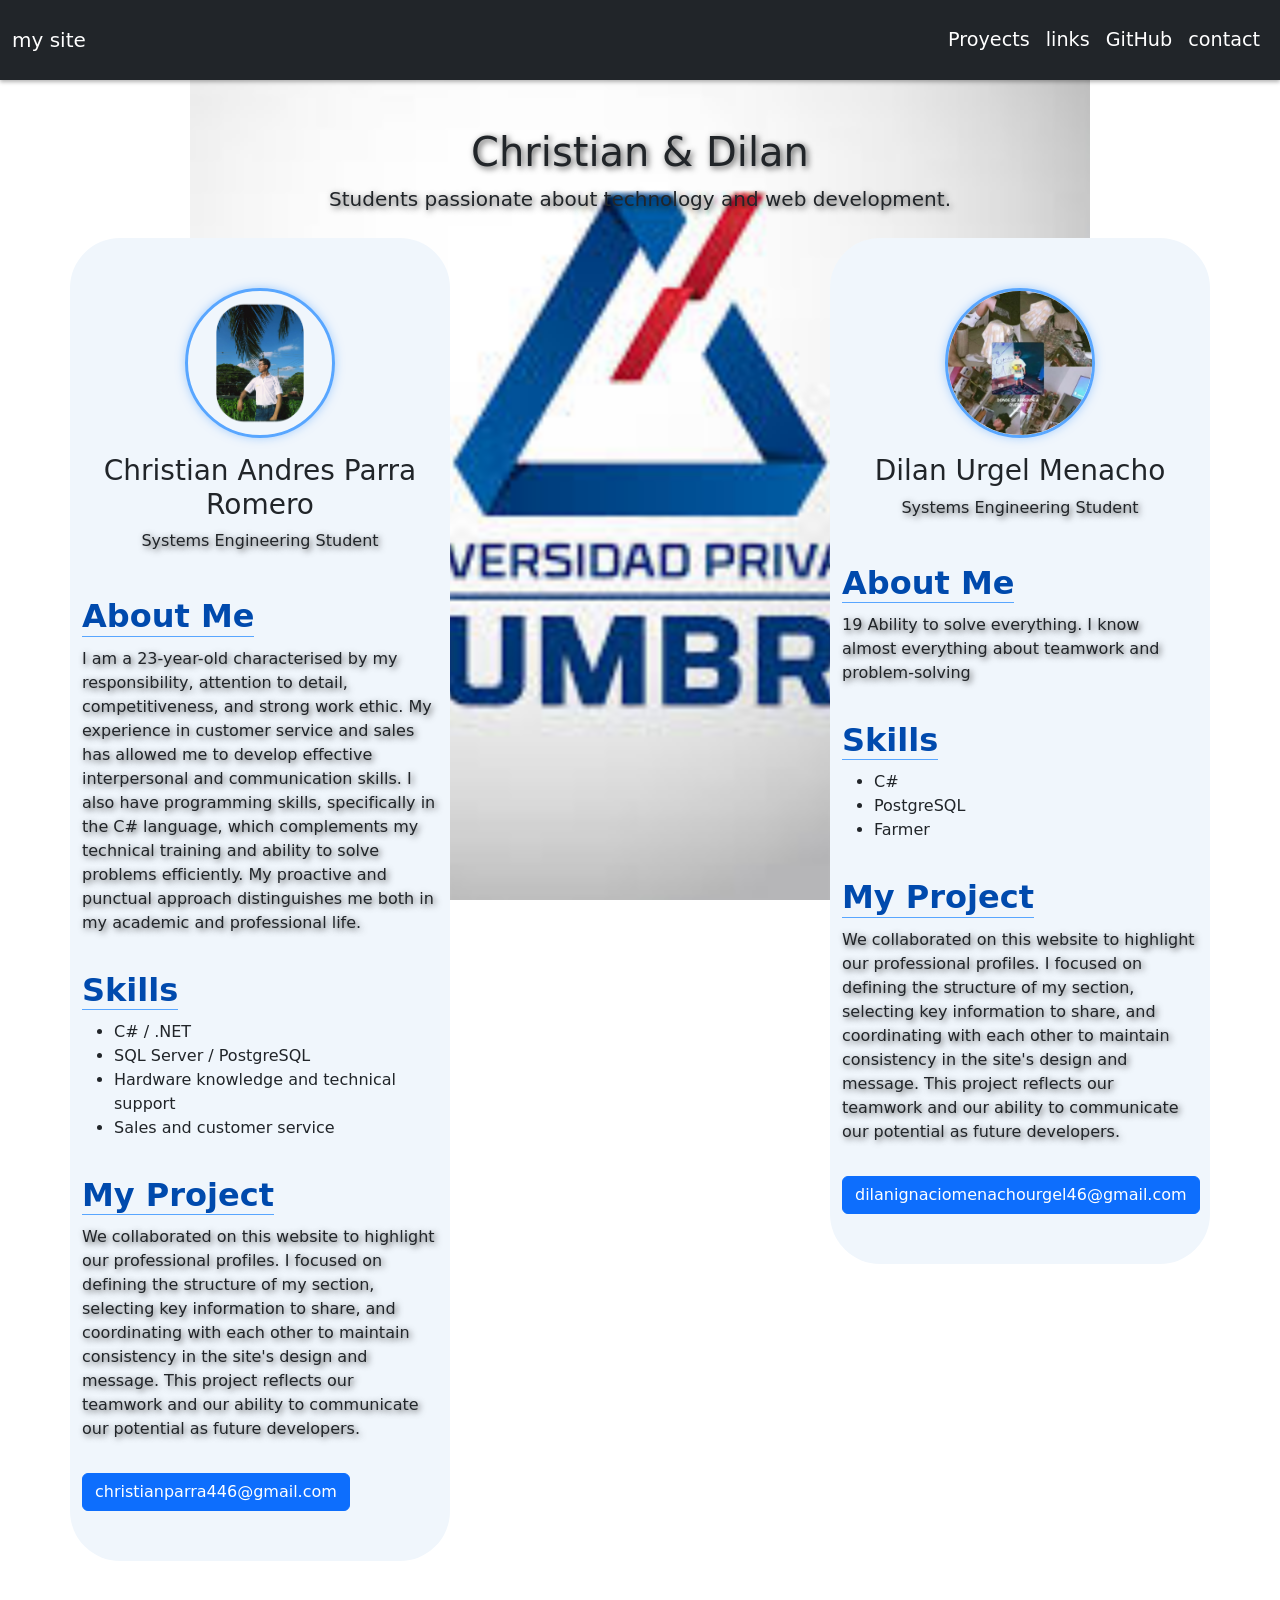
<file: aboutme.html>
<!DOCTYPE html>
<html lang="es">
<head>
  <link rel="stylesheet" href="style.css">
  <meta charset="UTF-8" />
  <meta name="viewport" content="width=device-width, initial-scale=1.0"/>
  <title>About Me</title>
  <link href="https://cdn.jsdelivr.net/npm/bootstrap@5.3.5/dist/css/bootstrap.min.css" rel="stylesheet"/>
  

  <link rel="stylesheet" href="https://cdnjs.cloudflare.com/ajax/libs/animate.css/4.1.1/animate.min.css"/>

  <style>
    .animate__animated {
      animation-duration: 1.2s;
      animation-fill-mode: both;
    }
  </style>
</head>
<body>
  <nav class="navbar navbar-expand-lg navbar-dark bg-dark">
    <div class="container-fluid">
      <a class="navbar-brand" href="inicio.html">my site</a>
      <button class="navbar-toggler" type="button" data-bs-toggle="collapse" data-bs-target="#navbarNav">
        <span class="navbar-toggler-icon"></span>
      </button>
      <div class="collapse navbar-collapse justify-content-end" id="navbarNav">
        <ul class="navbar-nav">
          <li class="nav-item"><a class="nav-link" href="proyecto.html">Proyects</a></li>
          <li class="nav-item"><a class="nav-link" href="links.html">links</a></li>
          <li class="nav-item">
            <a class="nav-link" href="https://github.com/christian446/aboutme" target="_blank">GitHub</a>
          </li>
          <li class="nav-item"><a class="nav-link" href="contacto.html">contact</a></li>
        </ul>
      </div>
    </div>
  </nav>

  <div class="container py-5">
    <div class="text-center mb-4">
      <h1>Christian & Dilan</h1>
      <p class="lead">Students passionate about technology and web development.</p>
    </div>

    <div class="row justify-content-between align-items-start text-center">

      <!-- Christian -->
      <div id="about-christian" class="col-md-4 person-card animate__animated animate__fadeInUp">
        <img src="chris.png" alt="Christian" class="img-fluid rounded-circle profile-img">
        <h3 class="mt-3">Christian Andres Parra Romero</h3>
        <p>Systems Engineering Student</p>
        <div class="section mt-4 text-start">
          <h5 class="section-title">About Me</h5>
          <p>I am a 23-year-old characterised by my responsibility, attention to detail, competitiveness, and strong work ethic. My experience in customer service and sales has allowed me to develop effective interpersonal and communication skills. I also have programming skills, specifically in the C# language, which complements my technical training and ability to solve problems efficiently. My proactive and punctual approach distinguishes me both in my academic and professional life.</p>

          <h5 class="section-title">Skills</h5>
          <ul>
            <li>C# / .NET</li>
            <li>SQL Server / PostgreSQL</li>
            <li>Hardware knowledge and technical support</li>
            <li>Sales and customer service</li>
          </ul>

          <h5 class="section-title">My Project</h5>
          <p>We collaborated on this website to highlight our professional profiles. I focused on defining the structure of my section, selecting key information to share, and coordinating with each other to maintain consistency in the site's design and message. This project reflects our teamwork and our ability to communicate our potential as future developers.</p>

          <a href="https://mail.google.com/mail/?view=cm&to=christianparra446@gmail.com" target="_blank" class="btn btn-primary mt-3">
            christianparra446@gmail.com
          </a>
        </div>
      </div>

      <!-- Dilan -->
      <div id="about-dilan" class="col-md-4 person-card dilan-fix animate__animated animate__fadeInUp" style="animation-delay: 0.3s;">
        <img src="dilan1.jpeg" alt="Dilan" class="img-fluid rounded-circle profile-img">
        <h3 class="mt-3">Dilan Urgel Menacho</h3>
        <p>Systems Engineering Student</p>
        <div class="section mt-4 text-start">
          <h5 class="section-title">About Me</h5>
          <p>19 Ability to solve everything. I know almost everything about teamwork and problem-solving</p>

          <h5 class="section-title">Skills</h5>
          <ul>
            <li>C#</li>
            <li>PostgreSQL</li>
            <li>Farmer</li>
          </ul>

          <h5 class="section-title">My Project</h5>
          <p>We collaborated on this website to highlight our professional profiles. I focused on defining the structure of my section, selecting key information to share, and coordinating with each other to maintain consistency in the site's design and message. This project reflects our teamwork and our ability to communicate our potential as future developers.</p>

          <a href="https://mail.google.com/mail/?view=cm&to=dilanignaciomenachourgel46@gmail.com" target="_blank" class="btn btn-primary mt-3">
            dilanignaciomenachourgel46@gmail.com 
          </a>
        </div>
      </div>
    </div>
  </div>

  <script src="https://cdn.jsdelivr.net/npm/bootstrap@5.3.5/dist/js/bootstrap.bundle.min.js"></script>
</body>
</html>
</file>
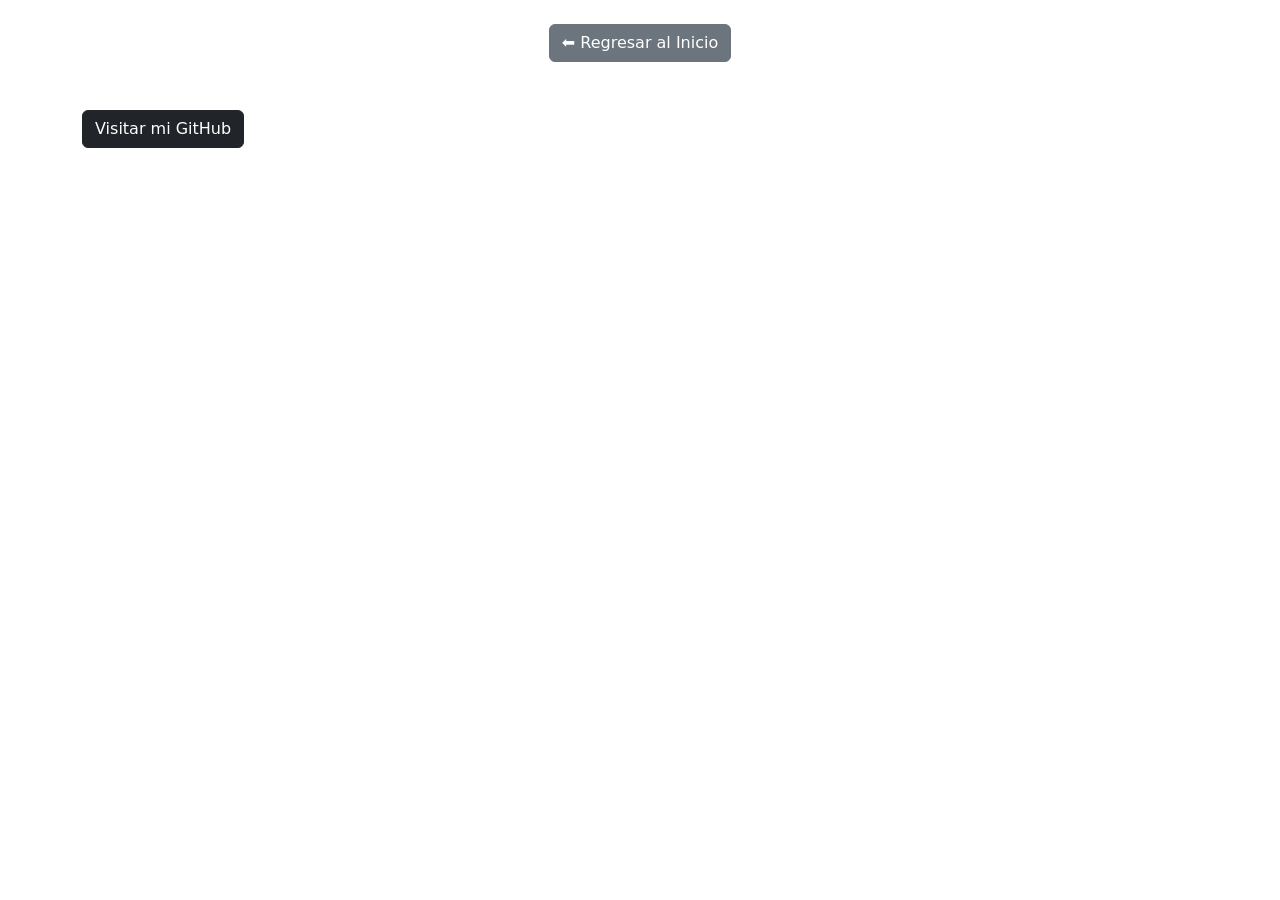
<file: github.html>
<!DOCTYPE html>
<html lang="es">
<head>
  <meta charset="UTF-8" />
  <meta name="viewport" content="width=device-width, initial-scale=1.0"/>
  <title>Mi GitHub</title>
  <link href="https://cdn.jsdelivr.net/npm/bootstrap@5.3.5/dist/css/bootstrap.min.css" rel="stylesheet"/>
</head>
<body>
    <div class="text-center my-4">
        <a href="inicio.html" class="btn btn-secondary">⬅ Regresar al Inicio</a>
      </div>
  <div class="container mt-5">
      <a href="https://github.com/christian446/aboutme"  target="_blank" class="btn btn-dark">Visitar mi GitHub</a>

    </div>
  </div>

</body>
</html>
</file>
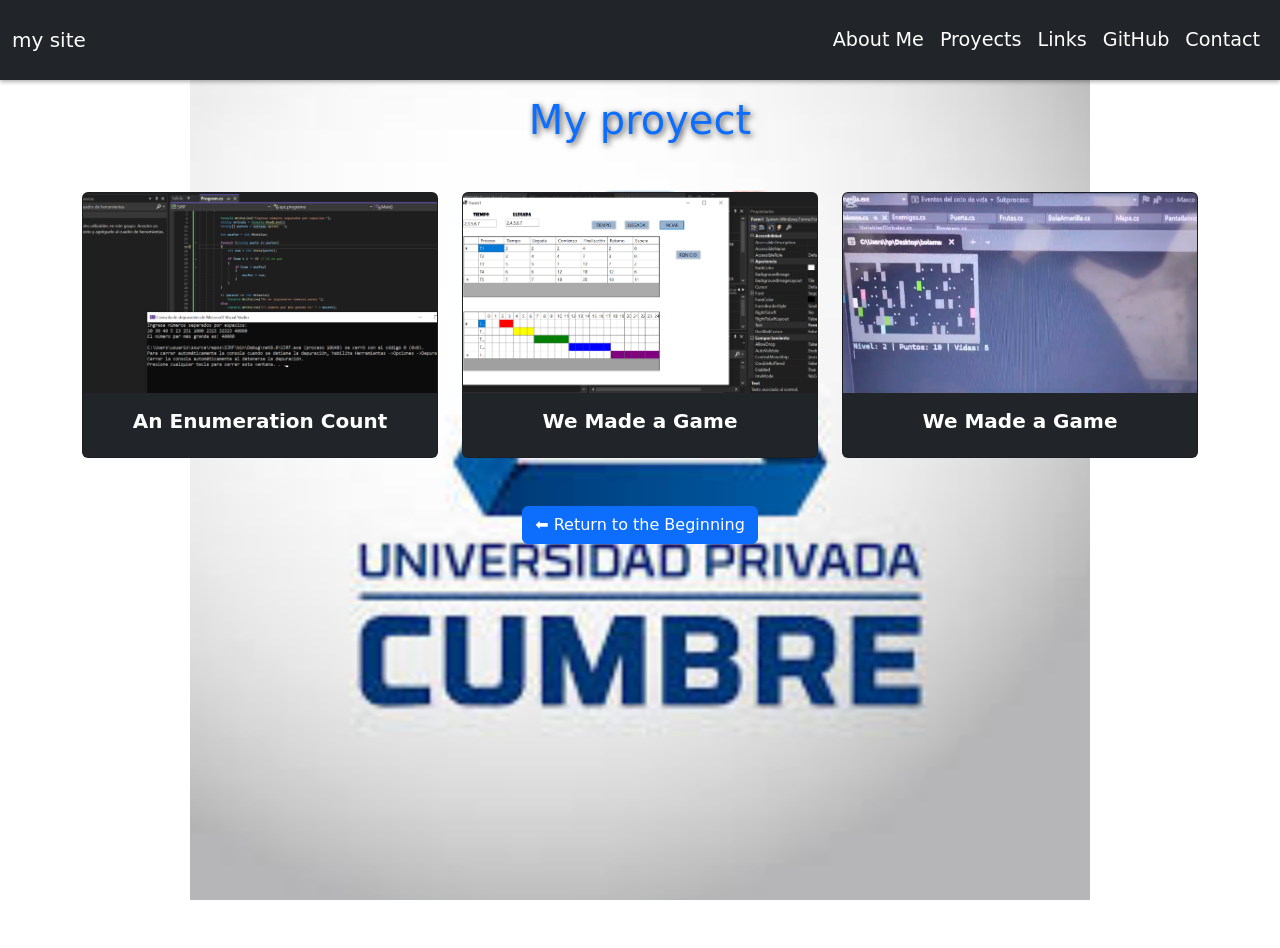
<file: proyecto.html>
<!DOCTYPE html>
<html lang="es">
<head>
  <meta charset="UTF-8" />
  <meta name="viewport" content="width=device-width, initial-scale=1.0"/>
  <title>Proyect</title>
  <link rel="stylesheet" href="style.css" />
  <link href="https://cdn.jsdelivr.net/npm/bootstrap@5.3.5/dist/css/bootstrap.min.css" rel="stylesheet"/>
</head>
<body>

<nav class="navbar navbar-expand-lg navbar-dark bg-dark fixed-top">
  <div class="container-fluid">
    <a class="navbar-brand" href="inicio.html">my site</a>
    <button class="navbar-toggler" type="button" data-bs-toggle="collapse" data-bs-target="#navbarNav">
      <span class="navbar-toggler-icon"></span>
    </button>
    <div class="collapse navbar-collapse justify-content-end" id="navbarNav">
      <ul class="navbar-nav">
        <li class="nav-item"><a class="nav-link" href="aboutme.html">About Me</a></li>
        <li class="nav-item"><a class="nav-link active" href="proyecto.html">Proyects</a></li>
        <li class="nav-item"><a class="nav-link" href="links.html">Links</a></li>
        <li class="nav-item">
          <a class="nav-link" href="https://github.com/christian446/aboutme" target="_blank">GitHub</a>
        </li>
        <li class="nav-item"><a class="nav-link" href="contacto.html">Contact</a></li>
      </ul>
    </div>
  </div>
</nav>

<div class="container mt-5 pt-5">
  <h1 class="text-center text-primary mb-5">My proyect</h1>
  <div class="row justify-content-center">
    <!-- Proyecto 1 -->
    <div class="col-md-4 mb-4 d-flex align-items-stretch">
      <div class="card bg-dark text-white">
        <img src="proyecto1.png" class="card-img-top" alt="Proyecto 1">
        <div class="card-body text-center">
          <h5 class="card-title">An Enumeration Count</h5>
        </div>
      </div>
    </div>

    <!-- Proyecto 2 -->
    <div class="col-md-4 mb-4 d-flex align-items-stretch">
      <div class="card bg-dark text-white">
        <img src="proyecto2.png" class="card-img-top" alt="Proyecto 2">
        <div class="card-body text-center">
          <h5 class="card-title">We Made a Game</h5>
        </div>
      </div>
    </div>

    <!-- Proyecto 3 -->
    <div class="col-md-4 mb-4 d-flex align-items-stretch">
      <div class="card bg-dark text-white">
        <img src="proyecto3.png" class="card-img-top" alt="Proyecto 3">
        <div class="card-body text-center">
          <h5 class="card-title">We Made a Game</h5>
        </div>
      </div>
    </div>
  </div>

  <div class="text-center mt-4">
    <a href="inicio.html" class="btn btn-primary">⬅ Return to the Beginning</a>
  </div>
</div>

<script src="https://cdn.jsdelivr.net/npm/bootstrap@5.3.5/dist/js/bootstrap.bundle.min.js"></script>
</body>
</html>
</file>
<file: style.css>
body {
  background-color: #0d1117;
  color: #f0f6fc;
  font-family: 'Segoe UI', Tahoma, Geneva, Verdana, sans-serif;
}

.profile-img {
    width: 180px;
    height: 180px;
    object-fit: cover;
    border-radius: 50%;
    border: 3px solid #58a6ff;
    box-shadow: 0 0 10px rgba(88, 166, 255, 0.5);
  }
  
.person-card {
  background-color: #f0f6fc;
  padding: 50px;
  border-radius: 50px;
  margin-bottom: 50px;
  box-shadow: 0 0 10px rgba(255,255,255,0.05);
}

.section-title {
  color: #58a6ff;
  font-size: 1.2rem;
  border-bottom: 1px solid #58a6ff;
  display: inline-block;
  margin-top: 20px;
  margin-bottom: 10px;
}

.whatsapp-link {
  text-decoration: none;
  color: #25d366;
  font-weight: bold;
  display: inline-flex;
  align-items: center;
  gap: 8px;
  margin-top: 5px;
}

.whatsapp-link:hover {
  color: #1ebd59;
}
.profile-img {
    width: 150px !important;
    height: 150px !important;
    object-fit: cover;
    border-radius: 50%;
    border: 3px solid #58a6ff;
    box-shadow: 0 0 10px rgba(88, 166, 255, 0.5);
    display: block;
    margin-left: auto;
    margin-right: auto;
  }
  
  .whatsapp-link {
    text-decoration: none;
    color: #25d366;
    font-weight: bold;
    display: inline-flex;
    align-items: center;
    gap: 8px;
  }
  
  .whatsapp-link:hover {
    color: #1ebd59;
  }
  html {
    scroll-behavior: smooth;
  }
  body {
    margin: 0;
    padding: 0;
    min-height: 100vh;
    background-color: #000000; 
    color: white;
  }
  
  .navbar {
    height: 80px;
    font-size: 1.2rem;
    background-color: #004aad !important;
  }
  
  .navbar-nav .nav-link {
    color: white !important;
    padding-right: 20px;
    padding-left: 20px;
  }
  
  .inicio-background {
    background-image: url('cumbre.jpeg');
    background-size: cover;
    background-position: center;
    background-repeat: no-repeat;
    height: 100vh;
    position: relative;
  }
  body {
    margin: 0;
    padding: 0;
    height: 100vh;
    background-image: url('cumbre.jpeg'); 
    background-size: contain;
    background-repeat: no-repeat;
    background-position: center;
    background-color: #000;
  }
  
  .navbar {
    height: 80px;
    font-size: 1.2rem;
    background-color: #004aad !important;
  }
  
  .navbar-nav .nav-link {
    padding-right: 20px;
    padding-left: 20px;
  }
 
  body {
    margin: 0;
    padding: 0;
    height: 100vh;
    background-image: url('cumbre.jpeg');
    background-size: contain;
    background-repeat: no-repeat;
    background-position: center;
    background-color: #000;
    color: white;
  }
  


.github-card {
  background-color: rgba(255, 255, 255, 0.1);
  border: 1px solid #ccc;
  border-radius: 12px;
  transition: transform 0.2s, background-color 0.3s;
}

.github-card:hover {
  background-color: rgba(255, 255, 255, 0.2);
  transform: scale(1.02);
}

.github-card a {
  color: #fff;
  font-weight: bold;
  text-decoration: none;
}

.github-card a:hover {
  text-decoration: underline;
}
.link-cuadro {
  color: red !important;
  font-weight: bold;
}
body, html {
  margin: 0;
  padding: 0;
  height: 100%;
  font-family: 'Segoe UI', sans-serif;
}

.hero {
  height: 100vh;
  background: url('cumbre.jpeg') no-repeat center center fixed;
  background-size: cover;
  position: relative;
  padding-top: 70px; 
}

.navbar {
  box-shadow: 0 2px 4px rgba(0,0,0,0.3);
}

h1, p {
  text-shadow: 2px 2px 6px rgba(0,0,0,0.7);
}
body {
  font-family: 'Arial', sans-serif;
  background-color: #f8f9fa;
}

header {
  background-color: #0d6efd;
  color: white;
}

footer {
  background-color: #0d6efd;
  color: white;
}

.card {
  transition: transform 0.3s, box-shadow 0.3s;
}

.card:hover {
  transform: translateY(-5px);
  box-shadow: 0 8px 16px rgba(0, 0, 0, 0.2);
}

.card img {
  height: 200px;
  object-fit: cover;
}
.section-title {
  font-size: 2rem;
  color: #004aad;
  font-weight: bold;
}

.card {
  border-radius: 15px;
  border: none;
  background-color: #f8f9fa;
}

.card-title {
  font-weight: 600;
  color: #333;
}
.social-links img,
.card a img {
  width: 24px !important;
  height: 24px !important;
  object-fit: contain;
  vertical-align: middle;
}
.hero {
  height: 100vh;
  background-image: url('fondo.jpg'); 
  background-size: cover;
  background-position: center;
  position: relative;
  display: flex;
  align-items: center;
  justify-content: center;
}


.hero::before {
  content: "";
  position: absolute;
  top: 0; left: 0;
  width: 100%;
  height: 100%;
  background-color: rgba(0, 0, 0, 0.3); 
  backdrop-filter: brightness(1.15) contrast(1.1); 
  z-index: 1;
}

.hero .container {
  position: relative;
  z-index: 2;
}
</file>
